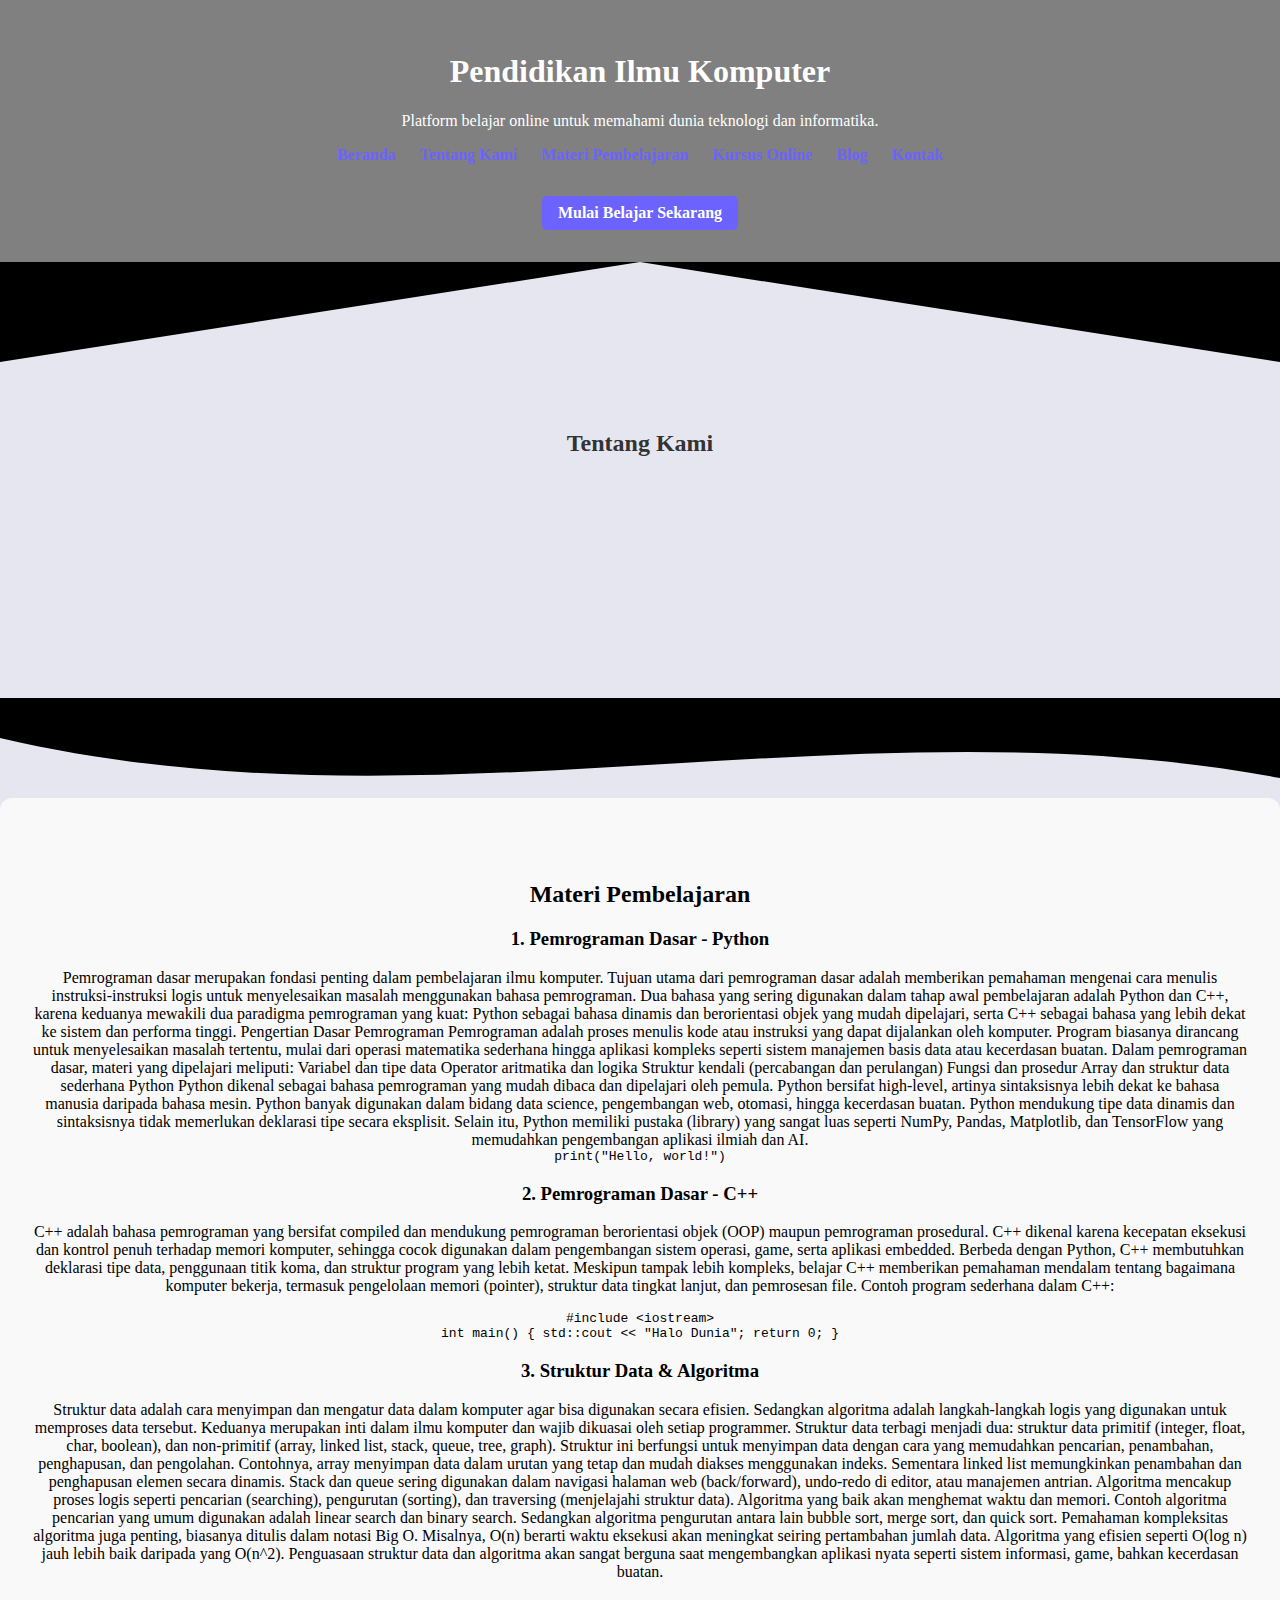
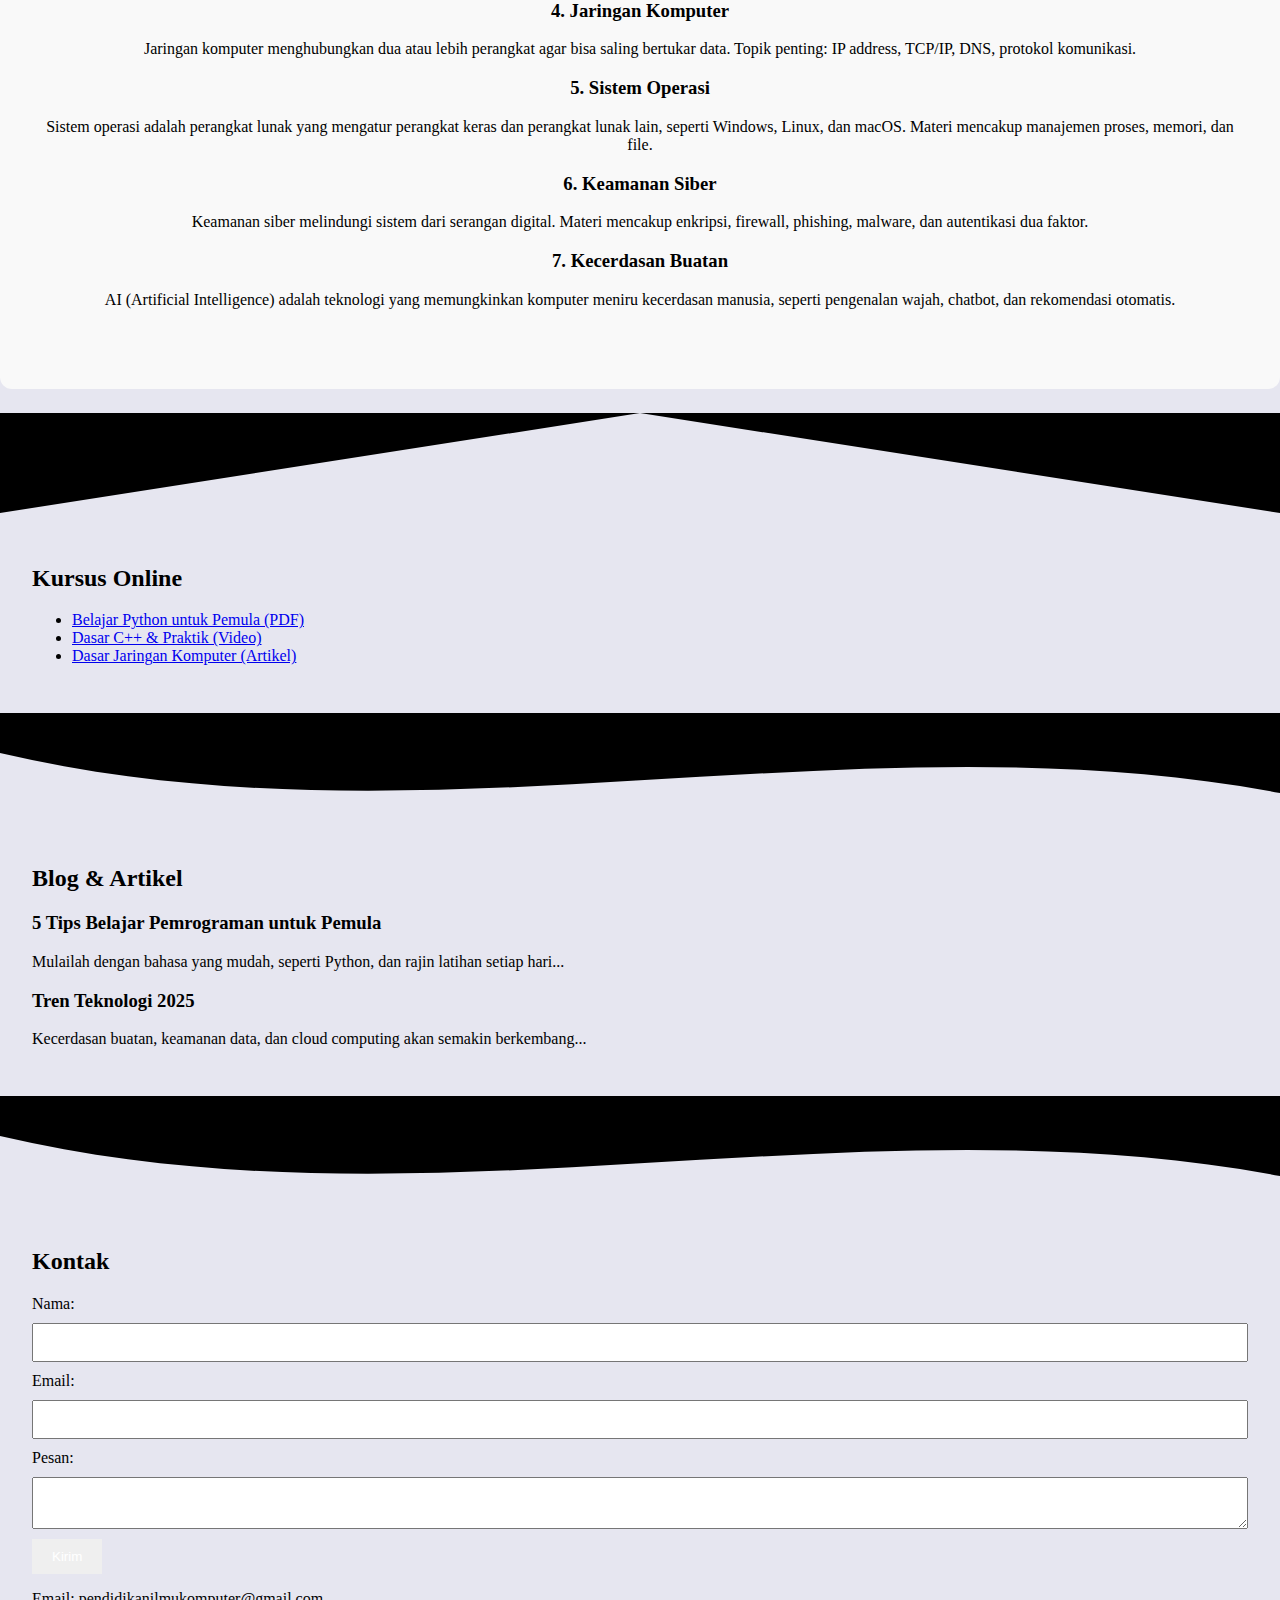
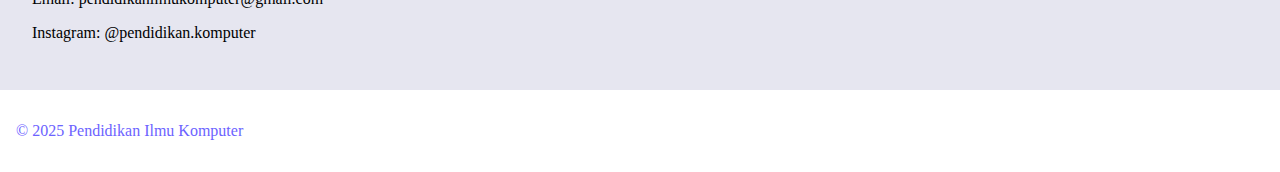
<file: index.html>
<!DOCTYPE html>
<html lang="id">
<head>
  <meta charset="UTF-8">
  <meta name="viewport" content="width=device-width, initial-scale=1.0">
  <title>Pendidikan Ilmu Komputer</title>
  <link rel="stylesheet" href="style.css">
</head>
<body>
  <header>
    <h1>Pendidikan Ilmu Komputer</h1>
    <p>Platform belajar online untuk memahami dunia teknologi dan informatika.</p>
    <nav>
      <ul>
        <li><a href="#beranda">Beranda</a></li>
        <li><a href="#tentang">Tentang Kami</a></li>
        <li><a href="#materi">Materi Pembelajaran</a></li>
        <li><a href="#kursus">Kursus Online</a></li>
        <li><a href="#blog">Blog</a></li>
        <li><a href="#kontak">Kontak</a></li>
      </ul>
    </nav>
    <a class="cta" href="#materi">Mulai Belajar Sekarang</a>
  </header>
  <div class="wave-separator">
  <svg viewBox="0 0 1440 100" preserveAspectRatio="none">
  <path d="M0,100 L720,0 L1440,100 L1440,0 L0,0 Z" fill="black"></path>
</svg>
</div>


  <section id="tentang">
  <h2>Tentang Kami</h2>
  <div class="tentang-container">
    <div class="tentang-box fade-in" style="transition-delay: 0s;">
      <h3>Visi</h3>
      <p>Meningkatkan literasi digital generasi muda Indonesia melalui pembelajaran TI yang mudah diakses.</p>
    </div>
    <div class="tentang-box fade-in" style="transition-delay: 0.2s;">
      <h3>Misi</h3>
      <p>Menyediakan materi pembelajaran yang relevan, praktis, dan gratis bagi pelajar dan masyarakat umum.</p>
    </div>
    <div class="tentang-box fade-in" style="transition-delay: 0.4s;">
      <h3>Pengembang</h3>
      <p>Website ini dikembangkan oleh Qomariyatun Nisa Khoiriyah, mahasiswa Teknologi Informasi.</p>
    </div>
    <div class="tentang-box fade-in" style="transition-delay: 0.6s;">
      <h3>Tujuan</h3>
      <p>Menjadi platform pembelajaran yang ramah pemula dalam bidang komputer dan teknologi informasi.</p>
    </div>
  </div>
</section>


<!-- Gelombang separator -->
<div class="wave-separator">
  <svg viewBox="0 0 1440 100" preserveAspectRatio="none">
    <path d="M0,40 C480,140 960,0 1440,80 L1440,0 L0,0 Z" fill="black"></path>
  </svg>
</div>


  <section id="materi">
  <h2>Materi Pembelajaran</h2>

  <h3>1. Pemrograman Dasar - Python</h3>
  <p>Pemrograman dasar merupakan fondasi penting dalam pembelajaran ilmu komputer. Tujuan utama dari pemrograman dasar adalah memberikan pemahaman mengenai cara menulis instruksi-instruksi logis untuk menyelesaikan masalah menggunakan bahasa pemrograman. Dua bahasa yang sering digunakan dalam tahap awal pembelajaran adalah Python dan C++, karena keduanya mewakili dua paradigma pemrograman yang kuat: Python sebagai bahasa dinamis dan berorientasi objek yang mudah dipelajari, serta C++ sebagai bahasa yang lebih dekat ke sistem dan performa tinggi.

Pengertian Dasar Pemrograman
Pemrograman adalah proses menulis kode atau instruksi yang dapat dijalankan oleh komputer. Program biasanya dirancang untuk menyelesaikan masalah tertentu, mulai dari operasi matematika sederhana hingga aplikasi kompleks seperti sistem manajemen basis data atau kecerdasan buatan. Dalam pemrograman dasar, materi yang dipelajari meliputi:

Variabel dan tipe data

Operator aritmatika dan logika

Struktur kendali (percabangan dan perulangan)

Fungsi dan prosedur

Array dan struktur data sederhana

Python
Python dikenal sebagai bahasa pemrograman yang mudah dibaca dan dipelajari oleh pemula. Python bersifat high-level, artinya sintaksisnya lebih dekat ke bahasa manusia daripada bahasa mesin. Python banyak digunakan dalam bidang data science, pengembangan web, otomasi, hingga kecerdasan buatan. 
Python mendukung tipe data dinamis dan sintaksisnya tidak memerlukan deklarasi tipe secara eksplisit. Selain itu, Python memiliki pustaka (library) yang sangat luas seperti NumPy, Pandas, Matplotlib, dan TensorFlow yang memudahkan pengembangan aplikasi ilmiah dan AI.
  <code>print("Hello, world!")</code></p>

  <h3>2. Pemrograman Dasar - C++</h3>
  <p>C++ adalah bahasa pemrograman yang bersifat compiled dan mendukung pemrograman berorientasi objek (OOP) maupun pemrograman prosedural. C++ dikenal karena kecepatan eksekusi dan kontrol penuh terhadap memori komputer, sehingga cocok digunakan dalam pengembangan sistem operasi, game, serta aplikasi embedded. Berbeda dengan Python, C++ membutuhkan deklarasi tipe data, penggunaan titik koma, dan struktur program yang lebih ketat. Meskipun tampak lebih kompleks, belajar C++ memberikan pemahaman mendalam tentang bagaimana komputer bekerja, termasuk pengelolaan memori (pointer), struktur data tingkat lanjut, dan pemrosesan file. Contoh program sederhana dalam C++:
  <p>
  <code>#include &lt;iostream&gt;<br>int main() { std::cout &lt;&lt; "Halo Dunia"; return 0; }</code></p></p>

  <h3>3. Struktur Data & Algoritma</h3>
  <p>Struktur data adalah cara menyimpan dan mengatur data dalam komputer agar bisa digunakan secara efisien. Sedangkan algoritma adalah langkah-langkah logis yang digunakan untuk memproses data tersebut. Keduanya merupakan inti dalam ilmu komputer dan wajib dikuasai oleh setiap programmer.

Struktur data terbagi menjadi dua: struktur data primitif (integer, float, char, boolean), dan non-primitif (array, linked list, stack, queue, tree, graph). Struktur ini berfungsi untuk menyimpan data dengan cara yang memudahkan pencarian, penambahan, penghapusan, dan pengolahan.

Contohnya, array menyimpan data dalam urutan yang tetap dan mudah diakses menggunakan indeks. Sementara linked list memungkinkan penambahan dan penghapusan elemen secara dinamis. Stack dan queue sering digunakan dalam navigasi halaman web (back/forward), undo-redo di editor, atau manajemen antrian.

Algoritma mencakup proses logis seperti pencarian (searching), pengurutan (sorting), dan traversing (menjelajahi struktur data). Algoritma yang baik akan menghemat waktu dan memori. Contoh algoritma pencarian yang umum digunakan adalah linear search dan binary search. Sedangkan algoritma pengurutan antara lain bubble sort, merge sort, dan quick sort.

Pemahaman kompleksitas algoritma juga penting, biasanya ditulis dalam notasi Big O. Misalnya, O(n) berarti waktu eksekusi akan meningkat seiring pertambahan jumlah data. Algoritma yang efisien seperti O(log n) jauh lebih baik daripada yang O(n^2).

Penguasaan struktur data dan algoritma akan sangat berguna saat mengembangkan aplikasi nyata seperti sistem informasi, game, bahkan kecerdasan buatan.

</p>

  <h3>4. Jaringan Komputer</h3>
  <p>Jaringan komputer menghubungkan dua atau lebih perangkat agar bisa saling bertukar data. Topik penting: IP address, TCP/IP, DNS, protokol komunikasi.</p>

  <h3>5. Sistem Operasi</h3>
  <p>Sistem operasi adalah perangkat lunak yang mengatur perangkat keras dan perangkat lunak lain, seperti Windows, Linux, dan macOS. Materi mencakup manajemen proses, memori, dan file.</p>

  <h3>6. Keamanan Siber</h3>
  <p>Keamanan siber melindungi sistem dari serangan digital. Materi mencakup enkripsi, firewall, phishing, malware, dan autentikasi dua faktor.</p>

  <h3>7. Kecerdasan Buatan</h3>
  <p>AI (Artificial Intelligence) adalah teknologi yang memungkinkan komputer meniru kecerdasan manusia, seperti pengenalan wajah, chatbot, dan rekomendasi otomatis.</p>
</section>
<!-- Gelombang separator -->
<div class="wave-separator">
  <svg viewBox="0 0 1440 100" preserveAspectRatio="none">
  <path d="M0,100 L720,0 L1440,100 L1440,0 L0,0 Z" fill="black"></path>
  </svg>
</div>


  <section id="kursus">
    <h2>Kursus Online</h2>
    <ul>
      <li><a href="#">Belajar Python untuk Pemula (PDF)</a></li>
      <li><a href="#">Dasar C++ & Praktik (Video)</a></li>
      <li><a href="#">Dasar Jaringan Komputer (Artikel)</a></li>
    </ul>
  </section>
  <!-- Gelombang separator -->
<div class="wave-separator">
  <svg viewBox="0 0 1440 100" preserveAspectRatio="none">
    <path d="M0,40 C480,140 960,0 1440,80 L1440,0 L0,0 Z" fill="black"></path>
  </svg>
</div>

  <section id="blog">
    <h2>Blog & Artikel</h2>
    <article>
      <h3>5 Tips Belajar Pemrograman untuk Pemula</h3>
      <p>Mulailah dengan bahasa yang mudah, seperti Python, dan rajin latihan setiap hari...</p>
    </article>
    <article>
      <h3>Tren Teknologi 2025</h3>
      <p>Kecerdasan buatan, keamanan data, dan cloud computing akan semakin berkembang...</p>
    </article>
  </section>
  <!-- Gelombang separator -->
<div class="wave-separator">
  <svg viewBox="0 0 1440 100" preserveAspectRatio="none">
    <path d="M0,40 C480,140 960,0 1440,80 L1440,0 L0,0 Z" fill="black"></path>
  </svg>
</div>

  <section id="kontak">
    <h2>Kontak</h2>
    <form>
      <label>Nama:</label>
      <input type="text" required>
      <label>Email:</label>
      <input type="email" required>
      <label>Pesan:</label>
      <textarea required></textarea>
      <button type="submit">Kirim</button>
    </form>
    <p>Email: pendidikanilmukomputer@gmail.com</p>
    <p>Instagram: @pendidikan.komputer</p>
  </section>


  <footer>
    <p>&copy; 2025 Pendidikan Ilmu Komputer</p>
  </footer>

  <script src="script.js"></script>
</body>
</html>
</file>
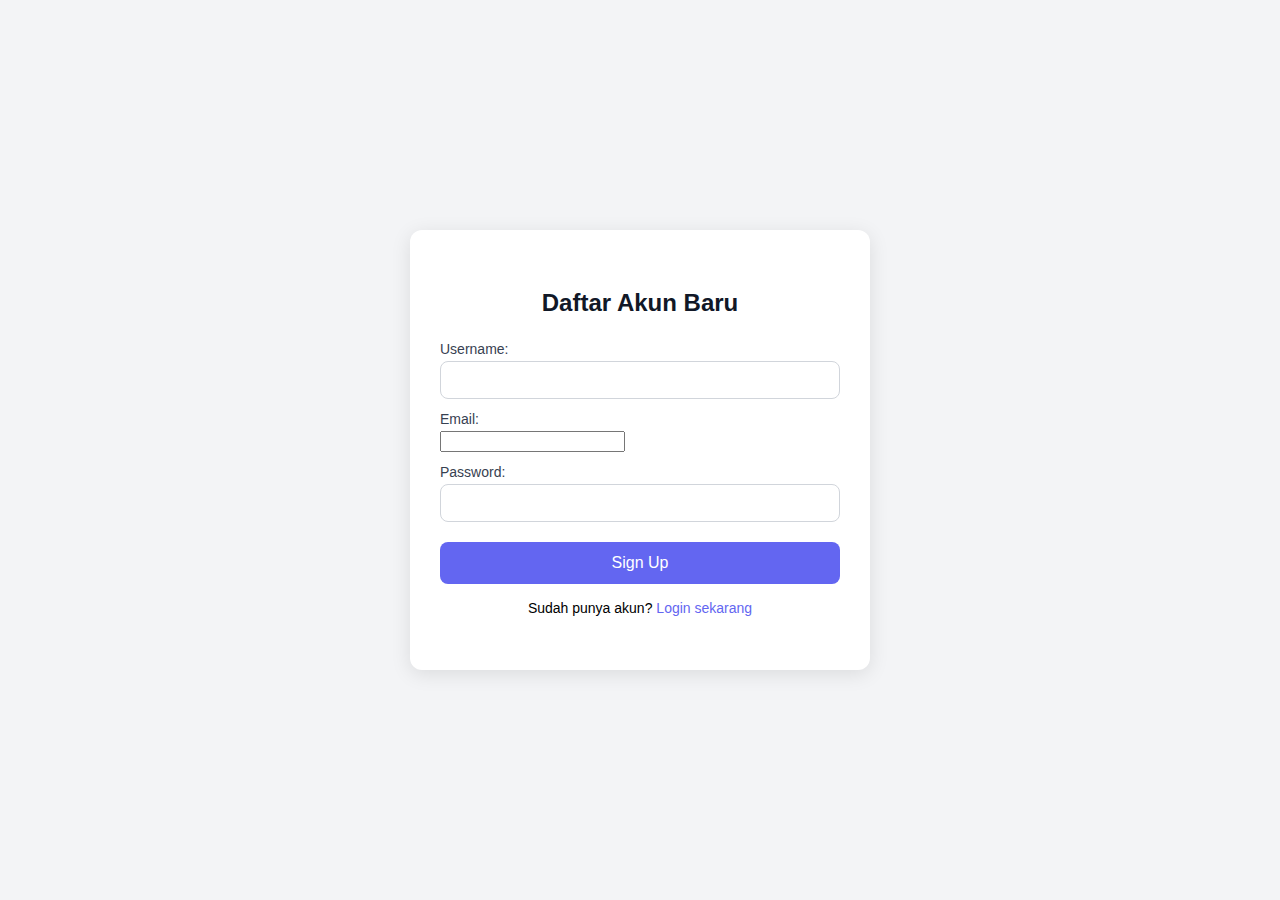
<file: signup.html>
<!DOCTYPE html>
<html lang="id">
<head>
  <meta charset="UTF-8">
  <title>Daftar Akun</title>
  <link rel="stylesheet" href="login.css">
</head>
<body>
  <div class="form-container">
    <h2>Daftar Akun Baru</h2>
    <form id="signupForm">
      <label for="newUsername">Username:</label>
      <input type="text" id="newUsername" required>

      <label for="newEmail">Email:</label>
      <input type="email" id="newEmail" required>

      <label for="newPassword">Password:</label>
      <input type="password" id="newPassword" required>

      <button type="submit">Sign Up</button>
      <p>Sudah punya akun? <a href="index.html">Login sekarang</a></p>
    </form>
  </div>

  <script>
    document.getElementById("signupForm").addEventListener("submit", function(e) {
      e.preventDefault();

      const newUsername = document.getElementById("newUsername").value;
      const newEmail = document.getElementById("newEmail").value;
      const newPassword = document.getElementById("newPassword").value;

      localStorage.setItem("username", newUsername);
      localStorage.setItem("email", newEmail);
      localStorage.setItem("password", newPassword);
      alert("Akun berhasil dibuat! Silakan login.");

      window.location.href = "index.html"; // kembali ke halaman login
    });
  </script>
</body>
</html>
</file>
<file: style.css>
body {
  font-family: Times New Roman, sans-serif;
  margin: 0;
  padding: 0;
  background: #e6e6f0;
  color: black;
}
header {
  background-color: grey; /* abu-abu */
  color: white;
  padding: 2rem;
  text-align: center;
}
#materi {
  background-color: #e6e6f0;
  padding: 20px;
  border-radius: 12px;
  margin-bottom: 24px;
}

/* Layout dua kolom untuk header */
.hero {
  display: flex;
  flex-wrap: wrap;
  align-items: center;
  justify-content: space-between;
  background-color: #e6e6f0;
  color: #333;
  padding: 1rem 2rem 2rem 2rem;
}
.hero-content {
  display: flex;
  flex-wrap: wrap;
  align-items: center;
  justify-content: space-beetween;
  gap: 2rem;
}
.hero-text {
  flex: 1 1 50%;
  max-width: 600px;
  padding-left: 0;
  padding-right: 2rem;
  margin-left: 0;
}

.hero-image {
  flex: 1 1 40%;
  text-align: center;
}
.hero-image img {
  width: 250px;
  height: 250px;
  object-fit: cover;
  border-radius: 50%;
  box-shadow: 0 4px 10px rgba(0,0,0,0.2);
}


/* Navigasi */
.navbar {
  position: sticky;
  top: 0;
  z-index: 1000;
  background-color: white;
  padding: 1rem 2rem;
  display: flex;
  justify-content: space-between;
  align-items: center;
  box-shadow: 0 2px 4px rgba(0,0,0,0.05);
}

.nav-left {
  font-weight: bold;
  font-size: 1.2rem;
  color: #6c63ff;
}

/* Kanan: grup menu + logout */
.nav-right {
  display: flex;
  align-items: center;
  gap: 1.5rem;
}
.nav-menu {
  display: flex;
  gap: 1.5rem;
  list-style: none;
  margin: 0;
  padding: 0;
  margin-top: 0;
}

.nav-menu li {
  margin: 0;
}
.nav-menu li a {
  text-decoration: none;
  color: #6c63ff;
  font-weight: 500;
  padding: 12px 8px;
  border-radius: 8px;
  transition: all 0.3s ease;
  display: inline-block;
}

.nav-menu li a:hover {
  background-color: #6c63ff;
  color: white;
}
.nav-menu li a:active {
  background-color: #6c63ff;
  color: white;
  box-shadow: 0 2px 6px rgba(108, 99, 255, 0.3);
}

/* Saat aktif (misalnya sedang di bagian itu) */
.nav-menu li a.active {
  background-color: #6c63ff;
  color: white;
}
.logout-btn {
  background-color: #6c63ff;
  color: white;
  padding: 8px 16px;
  border-radius: 8px;
  text-decoration: none;
  font-weight: bold;
}
.nav-menu a {
  display: inline-block;
  padding: 6px 12px; /* kecilkan padding */
  font-size: 0.9rem;
  border: 2px solid #6c63ff;
  border-radius: 6px;
  background-color: white;
  color: #6c63ff;
  font-weight: bold;
  text-decoration: none;
  transition: all 0.3s ease;
}

.nav-menu a:hover {
  background-color: #6c63ff;
  color: white;
}

nav ul {
  list-style: none;
  padding: 0;
  margin-top: 1rem;
}
nav ul.nav-menu {
  display: flex;
  flex-wrap: wrap;
  justify-content: center;
  gap: 8px;
  padding: 0;
  margin: 0 0 1.5rem 0;
  list-style: none;
}
nav li {
  display: inline;
  margin: 0 10px;
}
nav a {
  color: #6c63ff;
  text-decoration: none;
  font-weight: bold;
  transition: color 0.3s ease;
}

nav a:hover {
  color: #000; /* saat hover, jadi hitam agar kontras */
}

/* Tombol */
.cta {
  display: inline-block;
  margin-top: 1rem;
  padding: 0.5rem 1rem;
  background: #6c63ff;
  color: white;
  font-weight: bold;
  border-radius: 5px;
  text-decoration: none;
}
section {
  padding: 2rem;
}
#tentang {
  padding: 3rem 2rem;
  color: #333;
  text-align: center;
}

.tentang-container {
  display: flex;
  flex-wrap: wrap;
  justify-content: space-around;
  gap: 20px;
  margin-top: 2rem;
}

.tentang-box {
  background-color: white;
  border-left: 4px solid #6c63ff;
  box-shadow: 0 2px 5px rgba(0,0,0,0.1);
  padding: 1rem;
  width: 250px;
  opacity: 0;
  transform: translateY(30px);
  transition: all 0.8s ease-out;
}

.tentang-box h3 {
  margin-top: 0;
}

/* Saat aktif (dari JS) */
.tentang-box.visible {
  opacity: 1;
  transform: translateY(0);
}
.tentang-img {
  width: 60px;
  height: 60px;
  object-fit: contain;
  display: block;
  margin: 0 auto 10px auto;
}

footer {
  text-align: center;
  padding: 1rem;
  background: #222;
  color: white;
}
form input, form textarea {
  display: block;
  width: 100%;
  margin: 10px 0;
  padding: 10px;
}
form button {
  padding: 10px 20px;
  
  color: white;
  border: none;
}
.wave-separator {
  width: 100%;
  height: 100px;
  overflow: hidden;
  line-height: 0;
}
.wave-separator svg {
  display: block;
  width: 100%;
  height: 100px;
}
/* Bagian Materi */
#materi {
  padding: 4rem 2rem;
  background-color: #f9f9f9;
  text-align: center;
}

.section-title {
  font-size: 2.2rem;
  margin-bottom: 0.5rem;
  color: #333;
  text-align: center;
}

.section-subtitle {
  font-size: 1rem;
  margin-bottom: 2rem;
  color: #666;
}

.materi-grid {
  display: grid;
  grid-template-columns: repeat(auto-fit, minmax(260px, 1fr));
  gap: 2rem;
  margin-top: 2rem;
}

.materi-card {
  background-color: white;
  border-radius: 10px;
  padding: 1.5rem;
  box-shadow: 0 4px 10px rgba(0,0,0,0.05);
  transition: transform 0.3s ease;
}

.materi-card:hover {
  transform: translateY(-5px);
}

.materi-thumb {
  height: 160px;
  background-size: cover;
  background-position: center;
  border-radius: 8px;
  margin-bottom: 1rem;
}

/* Gambar materi per kategori */
.materi-thumb.python { background-image: url('images/python-thumb.jpg'); }
.materi-thumb.cpp { background-image: url('images/cpp-thumb.jpg'); }
.materi-thumb.jaringan { background-image: url('images/jaringan-thumb.jpg'); }
.materi-thumb.os { background-image: url('images/os-thumb.jpg'); }
.materi-thumb.cyber { background-image: url('images/cyber-thumb.jpg'); }
.materi-thumb.ai { background-image: url('images/ai-thumb.jpg'); }

.materi-button {
  display: inline-block;
  margin-top: 1rem;
  padding: 8px 16px;
  background-color: #6c63ff;
  color: white;
  text-decoration: none;
  border-radius: 6px;
  font-weight: 500;
  transition: background-color 0.3s ease;
}

.materi-button:hover {
  background-color: #584fe0;
}

.materi-content {
  display: none;
  text-align: left;
  margin-top: 1rem;
  background-color: #f1f1ff;
  padding: 1rem;
  border-radius: 8px;
  font-size: 0.95rem;
  color: #333;
}

.materi-content ul {
  margin: 0;
  padding-left: 1.2rem;
}

.materi-content li {
  margin-bottom: 0.5rem;
}


/* Kursus Online Accordion */
.accordion {
  max-width: 800px;
  margin: 2rem auto;
}

.accordion-item {
  margin-bottom: 10px;
  border: 1px solid #ccc;
  border-radius: 6px;
  overflow: hidden;
}

.accordion-button {
  width: 100%;
  text-align: left;
  padding: 1rem;
  font-weight: bold;
  background-color: #6c63ff;
  color: white;
  border: none;
  cursor: pointer;
  transition: background-color 0.3s ease;
  position: relative;
  display: flex;
  justify-content: space-between;
  align-items: center;
}
.accordion-button .arrow {
  transition: transform 0.3s ease;
  font-size: 1.2rem;
}

/* Tambahkan class .active untuk memutar panah */
.accordion-button.active .arrow {
  transform: rotate(90deg); /* ▶ jadi ▼ */
}


.accordion-button:hover {
  background-color: #574fd1;
}

.accordion-content {
  max-height: 0;
  overflow: hidden;
  transition: max-height 0.4s ease;
  background-color: #f9f9f9;
  padding: 0 1rem;
}

.accordion-content p {
  margin: 1rem 0 0.5rem;
  font-size: 0.95rem;
  color: #444;
}

.accordion-content iframe {
  width: 100%;
  height: 315px;
  margin-bottom: 1rem;
  border: none;
}
.blog-section {
  padding: 60px 20px;
  background: #e6e6f0;
  text-align: center;
}

.blog-section .container {
  max-width: 1200px;
  margin: auto;
}

.section-title {
  font-size: 2rem;
  font-weight: bold;
  margin-bottom: 10px;
  color: #222;
}

.section-description {
  font-size: 1rem;
  color: #555;
  margin-bottom: 40px;
}

.blog-card {
  display: block;
  text-align: left;
  background: #fff;
  border-radius: 16px;
  box-shadow: 0 8px 20px rgba(0,0,0,0.05);
  padding: 24px;
  margin-bottom: 32px;
  text-decoration: none;
  transition: transform 0.2s ease;
  color: inherit;
}

.blog-card:hover {
  transform: translateY(-5px);
  box-shadow: 0 12px 24px rgba(0,0,0,0.1);
}

.blog-title {
  font-size: 1.4rem;
  font-weight: 600;
  margin: 12px 0 10px;
  color: #333;
}

.blog-description {
  font-size: 0.95rem;
  color: #666;
  margin-bottom: 20px;
}

.author-info {
  display: flex;
  align-items: center;
  gap: 12px;
}

.author-img {
  width: 50px;
  height: 50px;
  border-radius: 50%;
  object-fit: cover;
  border: 2px solid #ccc;
}

.author-name {
  font-weight: bold;
  margin: 0;
  color: #333;
}

.blog-meta {
  font-size: 0.85rem;
  color: #888;
  margin: 2px 0 0;
}

.tag {
  display: inline-block;
  font-size: 0.8rem;
  padding: 4px 10px;
  border-radius: 20px;
  color: white;
  background: #6c63ff;
  font-weight: 500;
  margin-bottom: 10px;
}

.tag.tutorial {
  background: #28a745;
}

.tag.teknologi {
  background: #007bff;
}

.tag.basisdata {
  background: #6f42c1;
}
.formulir button {
  background-color: #6b4eff;
  color: #fff;
  padding: 10px;
  border: none;
  border-radius: 6px;
  font-size: 16px;
  cursor: pointer;
  transition: background-color 0.3s;
}

.formulir button:active {
  background-color: #4f46e5; /* Warna biru saat diklik */
}

/* Hamburger Menu untuk HP */
.hamburger {
  display: none;
  font-size: 28px;
  cursor: pointer;
  color: #6c63ff;
  position: absolute;
  right: 2rem;
  top: 1.2rem;
  z-index: 1100;
}

/* Responsif di layar kecil */
@media (max-width: 768px) {
  .hamburger {
    display: block;
  }

  .nav-right {
    display: none;
    flex-direction: column;
    align-items: flex-start;
    background-color: white;
    width: 100%;
    padding: 1rem 1.5rem;
    margin-bottom: 1rem;
    box-shadow: 0 4px 8px rgba(0,0,0,0.1);
    border-bottom: 1px solid #ccc;
    transition: all 0.3s ease;
  }

  .nav-right.show {
    display: flex;
  }

  .nav-menu {
    flex-direction: column;
    width: 100%;
    gap: 0.5rem;
  }

  .nav-menu li a {
    width: 100%;
    display: block;
    padding: 10px;
    border: 1px solid #6c63ff;
    border-radius: 6px;
  }

  .logout-btn {
    width: 100%;
    padding: 10px;
    margin-top: 10px;
    background-color: #6c63ff;
    color: white;
    font-weight: bold;
    border-radius: 6px;
    text-align: center;
  }
}

/* Tambahan khusus mobile menu */
@media (max-width: 768px) {
  .navbar {
    flex-direction: column;
    align-items: flex-start;
  }

  .nav-left {
    margin-bottom: 0.5rem;
  }

  .hamburger {
    font-size: 28px;
    background: none;
    border: none;
    cursor: pointer;
    color: #6c63ff;
    transform: translateY(-4px);
  }

  .hamburger.close {
    position: absolute;
    top: 1rem;
    right: 1.5rem;
    font-size: 28px;
    z-index: 1100;
  }

  .nav-right {
    position: fixed;
    top: 0;
    right: 0;
    background: #fff;
    width: 75%;
    height: 100vh;
    flex-direction: column;
    align-items: flex-start;
    padding: 2rem;
    box-shadow: -2px 0 10px rgba(0,0,0,0.1);
    transform: translateX(100%);
    transition: transform 0.3s ease-in-out;
    display: flex;
  }

  .nav-right.show {
    transform: translateX(0);
  }

  .nav-menu {
    flex-direction: column;
    gap: 1rem;
    width: 100%;
  }

  .nav-menu li a {
    font-size: 1rem;
    width: 100%;
    padding: 12px;
    border: none;
    border-bottom: 1px solid #eee;
    border-radius: 0;
    text-align: left;
    color: #333;
  }

  .logout-btn {
    width: 100%;
    margin-top: 2rem;
    padding: 12px;
    background-color: #6c63ff;
    border: none;
    border-radius: 6px;
    font-size: 1rem;
    font-weight: bold;
    color: white;
    text-align: center;
  }
}
@media (max-width: 768px) {
  .hero-content {
    flex-direction: column;
    align-items: center;
    text-align: center;
  }

  .hero-text {
    padding: 0 1rem;
    max-width: 100%;
    text-align: center;
  }

  .cta {
    margin-left: auto;
    margin-right: auto;
  }
}
/* Mencegah semua elemen menyebabkan overflow horizontal */
* {
  box-sizing: border-box;
}

html, body {
  overflow-x: hidden;
}

/* Kalau ada konten seperti gambar/tabel yang panjang, buat auto-wrap */
img, table, pre, code {
  max-width: 100%;
  overflow-x: auto;
  display: block;
}

.container{
  max-width: 100%;
  margin: 0 auto;
  padding: 1rem;
}
footer {
  width: 100vw; /* full lebar layar */
  background-color: #ffffff; /* putih */
  color: #6c63ff; /* warna biru sama seperti tombol Kirim */
  text-align: left;
  padding-left: 1rem;
  font-size: 1rem;
}
</file>
<file: login.css>
/* style.css */
body {
  margin: 0;
  padding: 0;
  font-family: 'Segoe UI', Tahoma, Geneva, Verdana, sans-serif;
  background-color: #f3f4f6;
  display: flex;
  justify-content: center;
  align-items: center;
  height: 100vh;
}

.form-container {
  background-color: white;
  padding: 40px 30px;
  border-radius: 12px;
  box-shadow: 0 4px 20px rgba(0, 0, 0, 0.1);
  width: 100%;
  max-width: 400px;
}

h2 {
  text-align: center;
  margin-bottom: 24px;
  color: #111827;
}

form label {
  display: block;
  margin: 12px 0 4px;
  font-size: 14px;
  color: #374151;
}

form input[type="text"],
form input[type="password"] {
  width: 100%;
  padding: 10px;
  border-radius: 8px;
  border: 1px solid #d1d5db;
  outline: none;
  font-size: 14px;
  box-sizing: border-box;
}

form input[type="checkbox"] {
  margin-right: 6px;
}

button[type="submit"] {
  width: 100%;
  padding: 12px;
  background-color: #6366F1; /* warna ungu dari website kamu */
  color: white;
  border: none;
  border-radius: 8px;
  margin-top: 20px;
  font-size: 16px;
  cursor: pointer;
  transition: background-color 0.3s;
}

button[type="submit"]:hover {
  background-color: #4f46e5;
}

p {
  text-align: center;
  margin-top: 16px;
  font-size: 14px;
}

a {
  color: #6366F1;
  text-decoration: none;
}

a:hover {
  text-decoration: underline;
}
</file>
